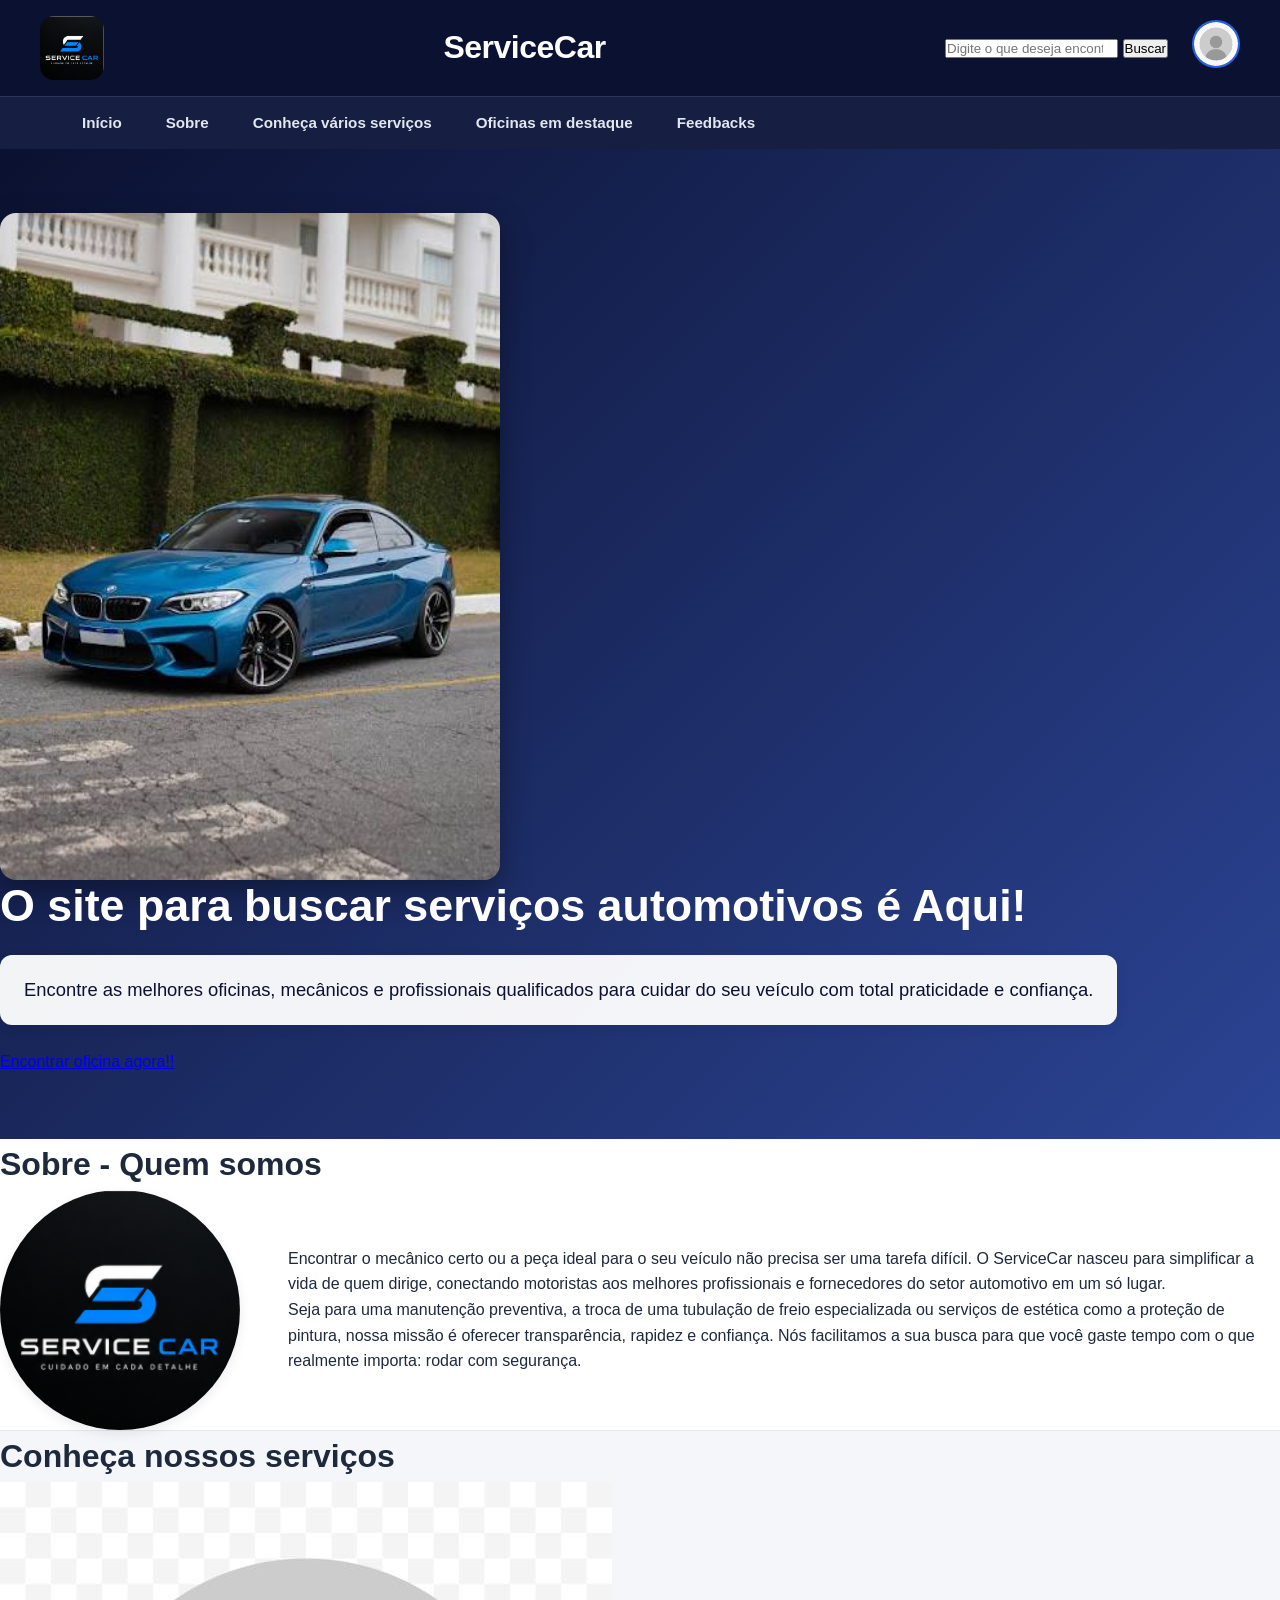
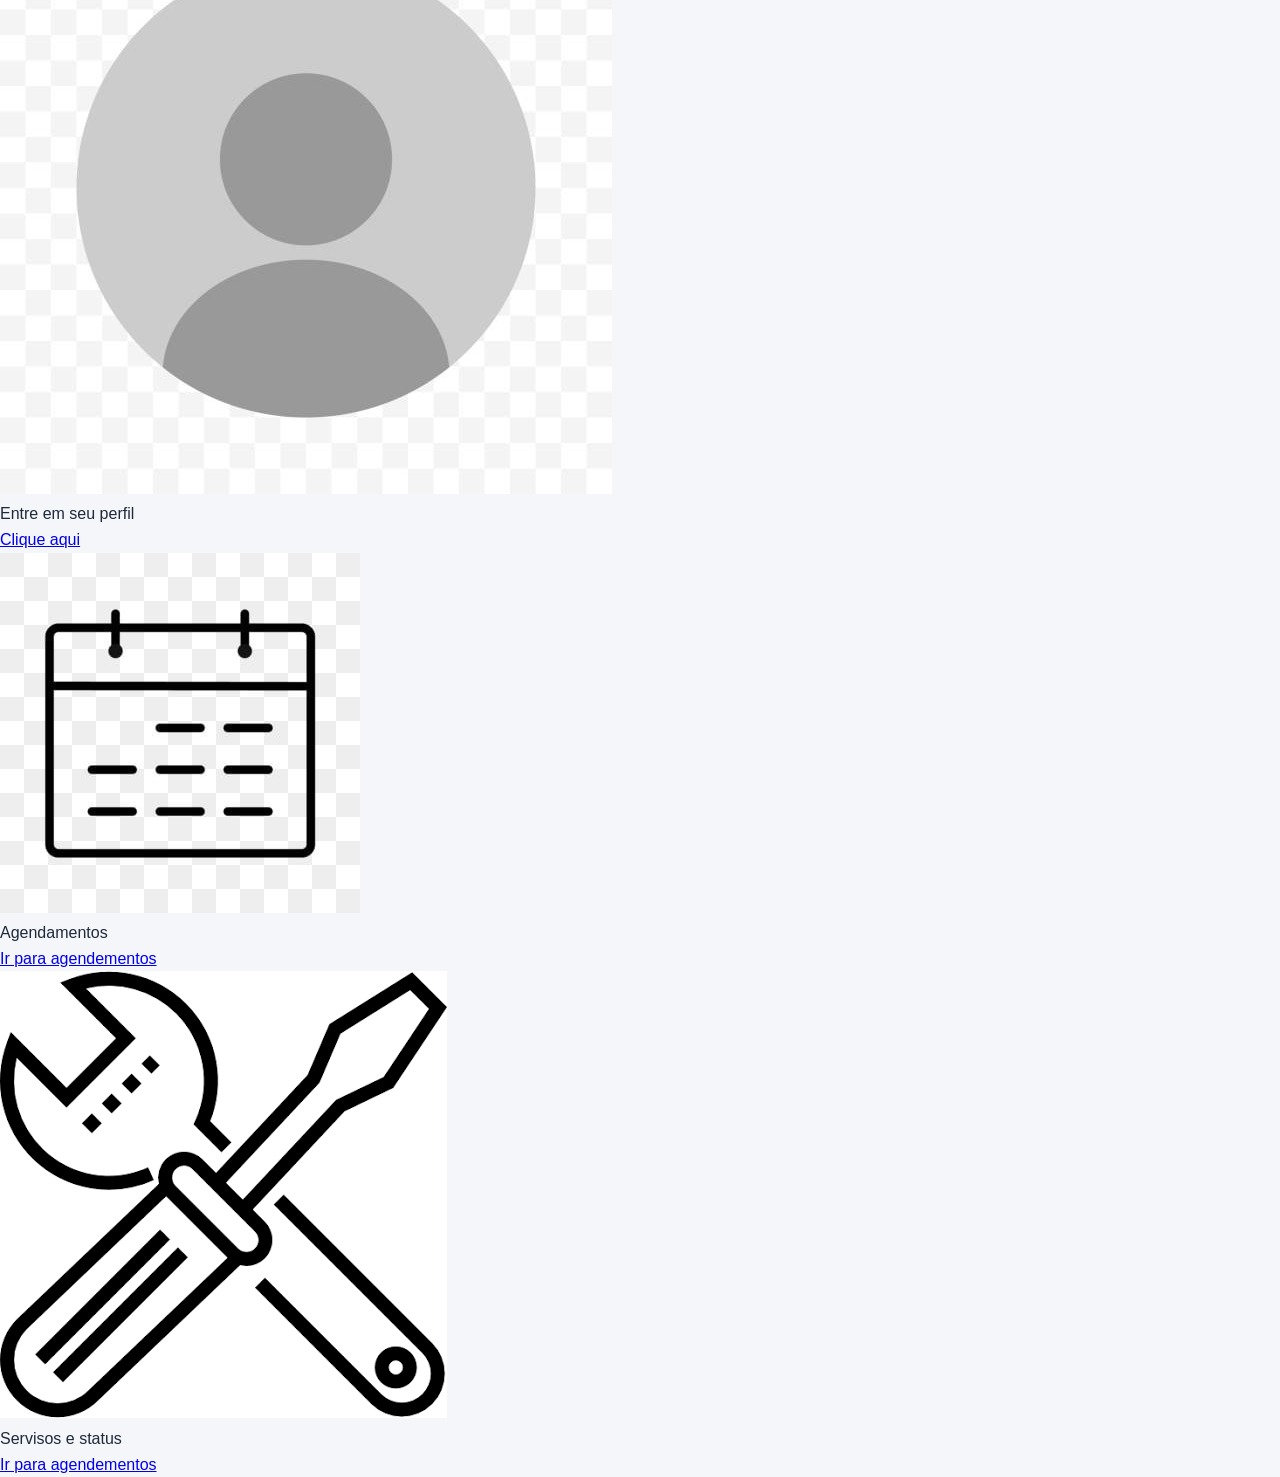
<file: index.html>
<!DOCTYPE html>
<html lang="en">
<head>
    <meta charset="UTF-8">
    <meta name="viewport" content="width=device-width, initial-scale=1.0">
    <title>Página inicial - Service Car</title>
    <link rel="stylesheet" href="CSS/syle.css">
</head>
<body>
    
    <header class="cabecalho">
        <img src="img_fred/logo_sc.png" alt="logo do site" class="logo-site">
        <h1>ServiceCar</h1>

        <div class="cabecalho_botoes">
            <form action="/buscar" method="get">
                <label for="pesquisa"></label>
                <input type="search" id="pesquisa" name="q" placeholder="Digite o que deseja encontrar">
                <button type="submit">Buscar</button>
            </form>

            <a href="dadoPessoal.html">
                <img src="img_fred/istockphoto-1495088043-612x612.jpg" alt="foto de perfil" class="foto-perfil">
            </a>
        </div>
    </header>

    <nav class="menus" aria-label="Navegação principal">
        <ul>
          <li><a href="#inicio">Início</a></li>
          <li><a href="#sobre">Sobre</a></li>
          <li><a href="#servicos">Conheça vários serviços</a></li>
          <li><a href="#oficinas-destaque">Oficinas em destaque</a></li>
          <li><a href="#feedbacks">Feedbacks</a></li>
        </ul>
    </nav>

    <div class="inicio">

       <div class="parte1">
            <img src="img_fred/images (4).jpg" alt="imagem de um carro">
       </div>

       <div class="titulos">
            <h1>O site para buscar serviços automotivos é Aqui!</h1>
            <p>Encontre as melhores oficinas, mecânicos e profissionais qualificados para cuidar do seu veículo com total praticidade e confiança.</p>

            <a href="pesquisar.html">Encontrar oficina agora!!</a>
       </div>

    </div>

    <main class="principal" id="sobre">
        
        <div class="sobre">
            <h1>Sobre - Quem somos</h1>

            <div class="_sobre">
                <img src="img_fred/logo_sc.png" alt="logo da empresa">

                <p>Encontrar o mecânico certo ou a peça ideal para o seu veículo não precisa ser uma tarefa difícil. O ServiceCar nasceu para simplificar a vida de quem dirige, conectando motoristas aos melhores profissionais e fornecedores do setor automotivo em um só lugar. <br>
                Seja para uma manutenção preventiva, a troca de uma tubulação de freio especializada ou serviços de estética como a proteção de pintura, nossa missão é oferecer transparência, rapidez e confiança. Nós facilitamos a sua busca para que você gaste tempo com o que realmente importa: rodar com segurança.
                </p>
            </div>
                
        </div>

        <div class="conheca_servisos" id="servicos">
            <h1>Conheça nossos serviços</h1>

            <div class="area_cliente_agendamentos">
                <article class="area_cliente">
                    <img src="img_fred/istockphoto-1495088043-612x612.jpg" alt="foto de perfil">
                    <p>Entre em seu perfil</p>
                    <a href="dadoPessoal.html">Clique aqui</a>
                </article>

                <article class="agendamentos_proximos">
                    <img src="img_fred/c8202f4c801b9dfe9882459008bb95ba.jpg" alt="agendamento">
                    <P>Agendamentos</P>
                    <a href="https://gemini.google.com/app?hl=pt-BR">Ir para agendementos</a>

                </article>

                <article class="servisos_status">
                    <img src="img_fred/images-mecanica.png" alt="agendados">
                    <P>Servisos e status</P>
                    <a href="https://gemini.google.com/app?hl=pt-BR">Ir para agendementos</a>
                </article>
            </div>
            
        </div>

        
        
    </main>

    
</body>
</html>
</file>
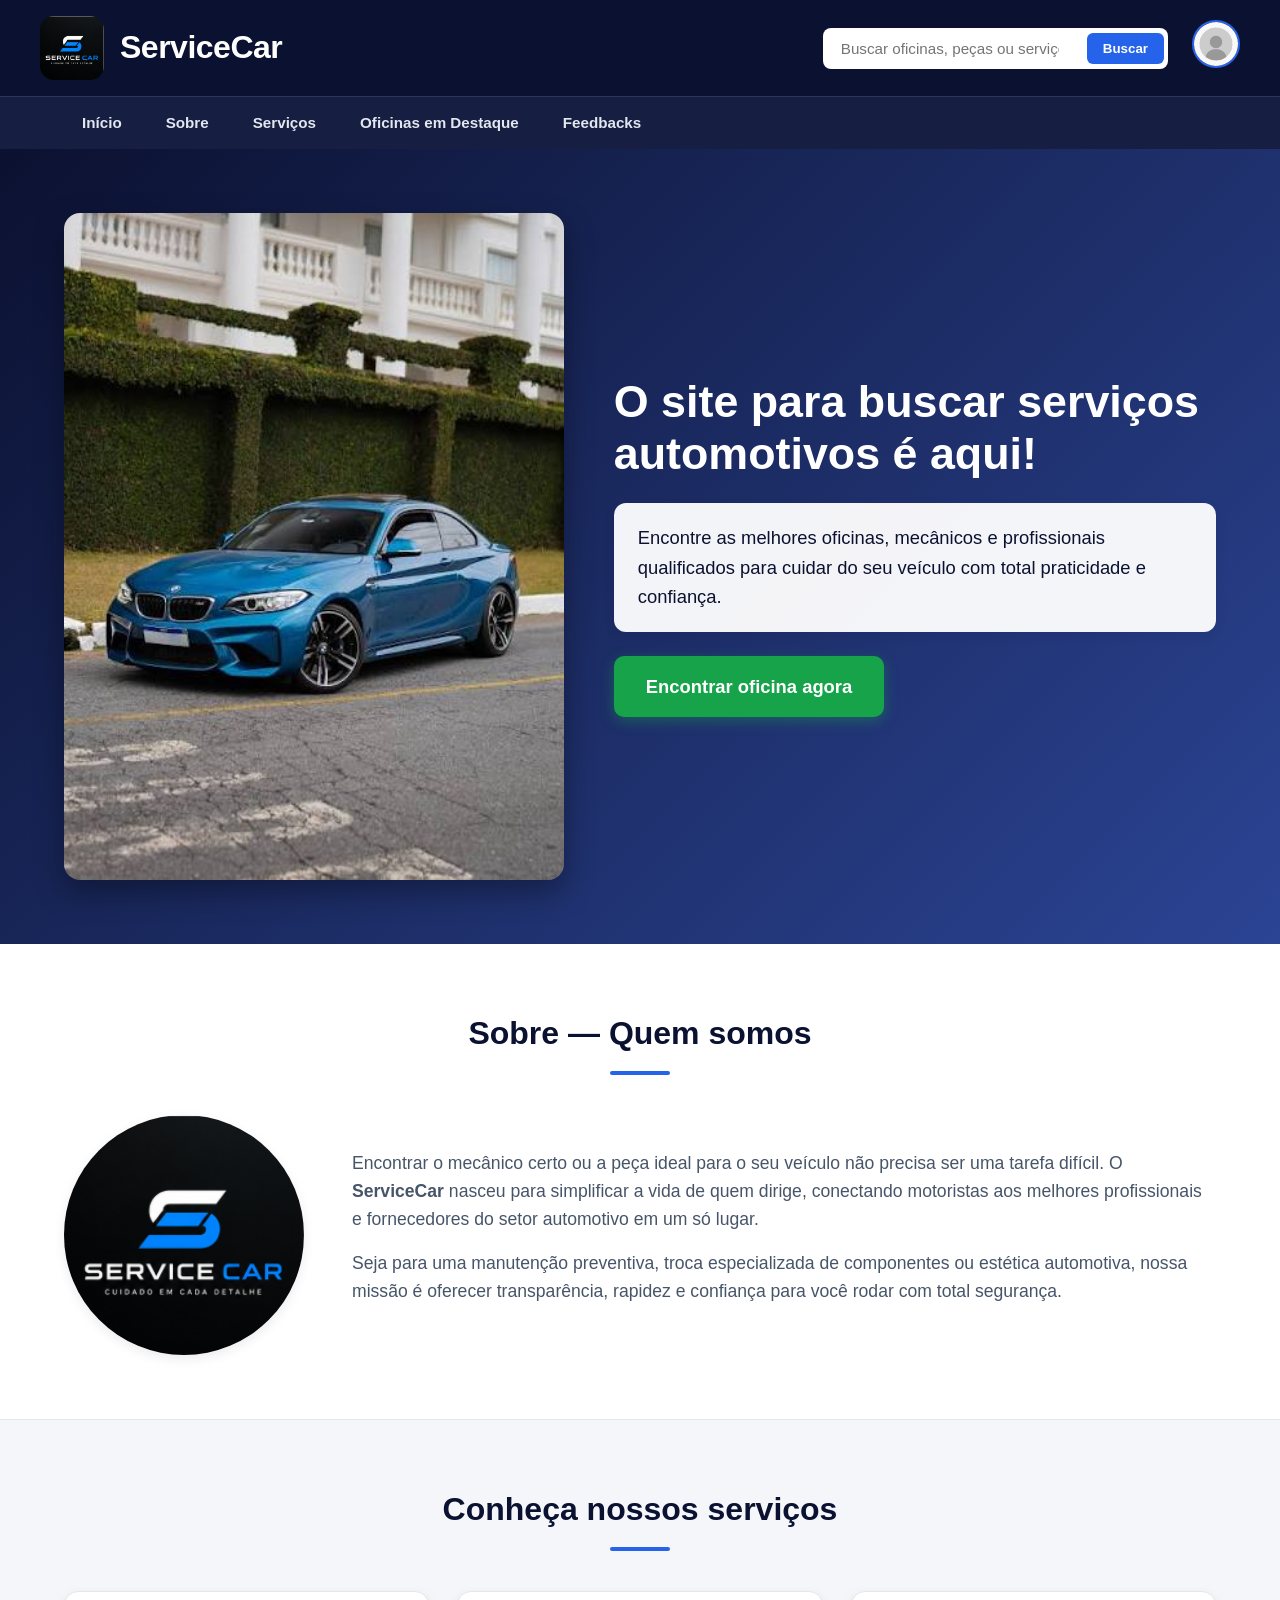
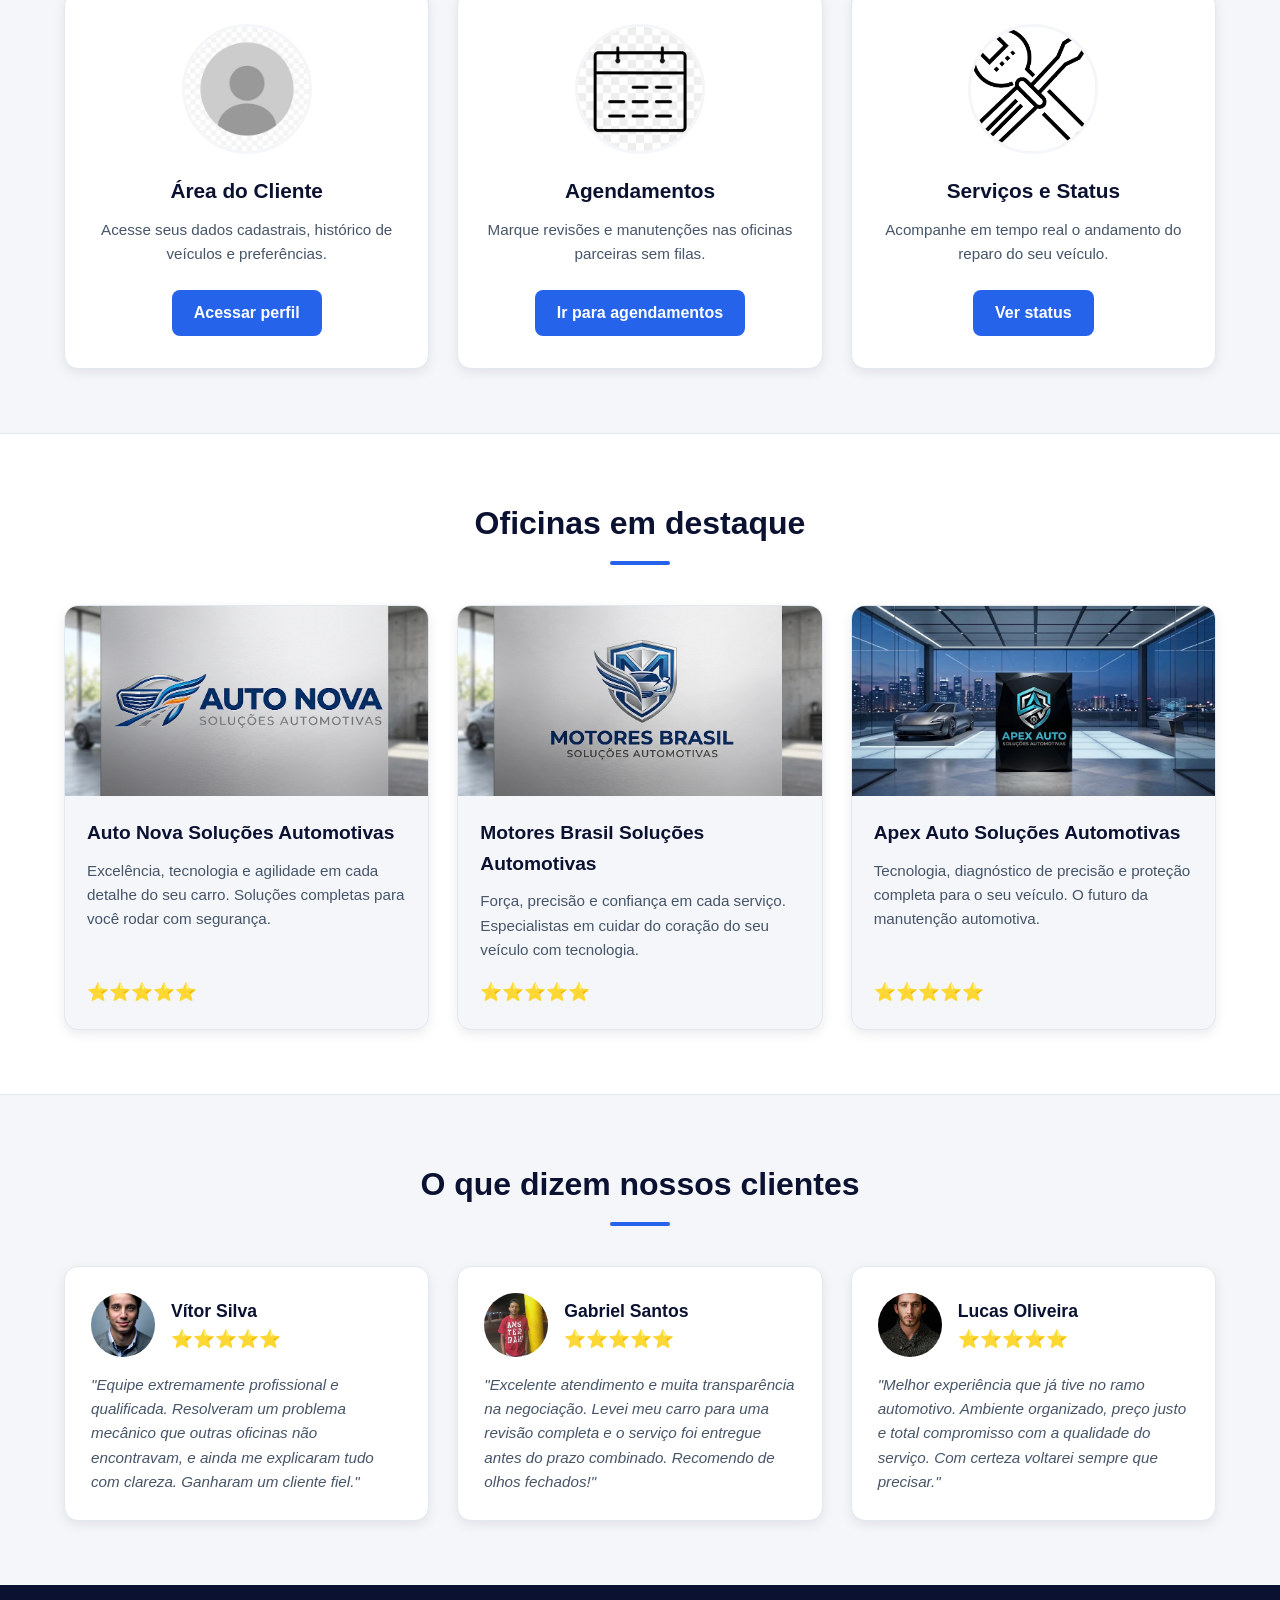
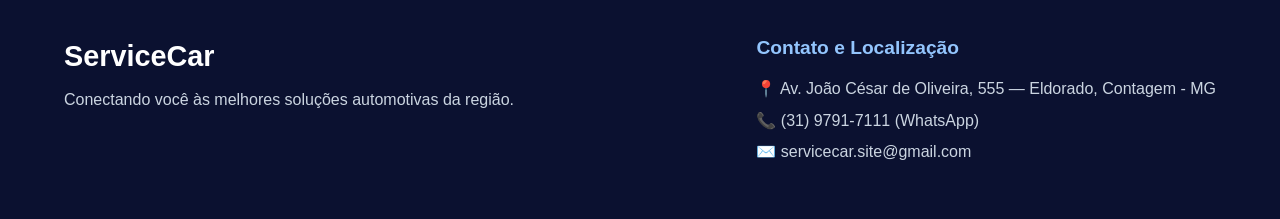
<file: HTML/index.html>
<!DOCTYPE html>
<html lang="en">
<head>
    <meta charset="UTF-8">
    <meta name="viewport" content="width=device-width, initial-scale=1.0">
    <title>Página inicial - Service Car</title>
    <link rel="stylesheet" href="../CSS/syle.css">
</head>
<body>

    <header class="cabecalho">
        <div class="marca">
            <img src="../img_fred/logo_sc.png" alt="Logo ServiceCar" class="logo-site">
            <h1>ServiceCar</h1>
        </div>

        <div class="cabecalho_botoes">
            <form action="/buscar" method="get" class="barra-pesquisa">
                <input type="search" id="pesquisa" name="q" placeholder="Buscar oficinas, peças ou serviços..." aria-label="Pesquisar">
                <button type="submit">Buscar</button>
            </form>

            <a href="dadoPessoal.html" class="link-perfil" title="Meu Perfil">
                <img src="../img_fred/istockphoto-1495088043-612x612.jpg" alt="Foto de perfil" class="foto-perfil">
            </a>
        </div>
    </header>

    <nav class="menus" aria-label="Navegação principal">
        <ul>
            <li><a href="#inicio">Início</a></li>
            <li><a href="#sobre">Sobre</a></li>
            <li><a href="#servicos">Serviços</a></li>
            <li><a href="#oficinas-destaque">Oficinas em Destaque</a></li>
            <li><a href="#feedbacks">Feedbacks</a></li>
        </ul>
    </nav>

    <section class="inicio" id="inicio">
        <div class="container hero-grid">
            <div class="parte1">
                <img src="../img_fred/images (4).jpg" alt="Veículo em manutenção automotiva">
            </div>

            <div class="titulos">
                <h1>O site para buscar serviços automotivos é aqui!</h1>
                <p>Encontre as melhores oficinas, mecânicos e profissionais qualificados para cuidar do seu veículo com total praticidade e confiança.</p>
                <a href="pesquisar.html" class="btn-destaque">Encontrar oficina agora</a>
            </div>
        </div>
    </section>

    <main class="principal">

        <section class="sobre" id="sobre">
            <div class="container">
                <h2 class="titulo-secao">Sobre — Quem somos</h2>
                <div class="_sobre">
                    <img src="../img_fred/logo_sc.png" alt="Logo da empresa ServiceCar">
                    <div class="texto-sobre">
                        <p>Encontrar o mecânico certo ou a peça ideal para o seu veículo não precisa ser uma tarefa difícil. O <strong>ServiceCar</strong> nasceu para simplificar a vida de quem dirige, conectando motoristas aos melhores profissionais e fornecedores do setor automotivo em um só lugar.</p>
                        <p>Seja para uma manutenção preventiva, troca especializada de componentes ou estética automotiva, nossa missão é oferecer transparência, rapidez e confiança para você rodar com total segurança.</p>
                    </div>
                </div>
            </div>
        </section>

        <section class="secao-servicos" id="servicos">
            <div class="container">
                <h2 class="titulo-secao">Conheça nossos serviços</h2>

                <div class="grid-cards">
                    <article class="card-servico">
                        <img src="../img_fred/istockphoto-1495088043-612x612.jpg" alt="Área do cliente">
                        <h3>Área do Cliente</h3>
                        <p>Acesse seus dados cadastrais, histórico de veículos e preferências.</p>
                        <a href="dadoPessoal.html" class="btn-card">Acessar perfil</a>
                    </article>

                    <article class="card-servico">
                        <img src="../img_fred/c8202f4c801b9dfe9882459008bb95ba.jpg" alt="Agendamentos">
                        <h3>Agendamentos</h3>
                        <p>Marque revisões e manutenções nas oficinas parceiras sem filas.</p>
                        <a href="#" class="btn-card">Ir para agendamentos</a>
                    </article>

                    <article class="card-servico">
                        <img src="../img_fred/images-mecanica.png" alt="Serviços e status">
                        <h3>Serviços e Status</h3>
                        <p>Acompanhe em tempo real o andamento do reparo do seu veículo.</p>
                        <a href="#" class="btn-card">Ver status</a>
                    </article>
                </div>
            </div>
        </section>

        <section class="oficinas_em_destaque" id="oficinas-destaque">
            <div class="container">
                <h2 class="titulo-secao">Oficinas em destaque</h2>

                <div class="grid-cards">
                    <article class="card-horizontal">
                        <img src="../img_fred/watermarked_img_15096343678859387512.webp" alt="Auto Nova Soluções Automotivas">
                        <div class="descricao">
                            <h3>Auto Nova Soluções Automotivas</h3>
                            <p>Excelência, tecnologia e agilidade em cada detalhe do seu carro. Soluções completas para você rodar com segurança.</p>
                            <span class="estrelas">⭐⭐⭐⭐⭐</span>
                        </div>
                    </article>

                    <article class="card-horizontal">
                        <img src="../img_fred/watermarked_img_5212663018488774604.webp" alt="Motores Brasil Soluções Automotivas">
                        <div class="descricao">
                            <h3>Motores Brasil Soluções Automotivas</h3>
                            <p>Força, precisão e confiança em cada serviço. Especialistas em cuidar do coração do seu veículo com tecnologia.</p>
                            <span class="estrelas">⭐⭐⭐⭐⭐</span>
                        </div>
                    </article>

                    <article class="card-horizontal">
                        <img src="../img_fred/be7b7671-280a-4968-921b-008778374cc3.webp" alt="Apex Auto Soluções Automotivas">
                        <div class="descricao">
                            <h3>Apex Auto Soluções Automotivas</h3>
                            <p>Tecnologia, diagnóstico de precisão e proteção completa para o seu veículo. O futuro da manutenção automotiva.</p>
                            <span class="estrelas">⭐⭐⭐⭐⭐</span>
                        </div>
                    </article>
                </div>
            </div>
        </section>

        <section class="secao-feedbacks" id="feedbacks">
            <div class="container">
                <h2 class="titulo-secao">O que dizem nossos clientes</h2>

                <div class="grid-cards">
                    <article class="card-feedback">
                        <div class="cliente-info">
                            <img src="../img_fred/photo-1500648767791-00dcc994a43e.avif" alt="Foto de Vítor Silva">
                            <div>
                                <h3>Vítor Silva</h3>
                                <span class="estrelas">⭐⭐⭐⭐⭐</span>
                            </div>
                        </div>
                        <p>"Equipe extremamente profissional e qualificada. Resolveram um problema mecânico que outras oficinas não encontravam, e ainda me explicaram tudo com clareza. Ganharam um cliente fiel."</p>
                    </article>

                    <article class="card-feedback">
                        <div class="cliente-info">
                            <img src="../img_fred/gabriel.jpg" alt="Foto de Gabriel Santos">
                            <div>
                                <h3>Gabriel Santos</h3>
                                <span class="estrelas">⭐⭐⭐⭐⭐</span>
                            </div>
                        </div>
                        <p>"Excelente atendimento e muita transparência na negociação. Levei meu carro para uma revisão completa e o serviço foi entregue antes do prazo combinado. Recomendo de olhos fechados!"</p>
                    </article>

                    <article class="card-feedback">
                        <div class="cliente-info">
                            <img src="../img_fred/photo-1506794778202-cad84cf45f1d.avif" alt="Foto de Lucas Oliveira">
                            <div>
                                <h3>Lucas Oliveira</h3>
                                <span class="estrelas">⭐⭐⭐⭐⭐</span>
                            </div>
                        </div>
                        <p>"Melhor experiência que já tive no ramo automotivo. Ambiente organizado, preço justo e total compromisso com a qualidade do serviço. Com certeza voltarei sempre que precisar."</p>
                    </article>
                </div>
            </div>
        </section>

    </main>

    <footer class="rodape">
        <div class="container rodape-conteudo">
            <div>
                <h2>ServiceCar</h2>
                <p>Conectando você às melhores soluções automotivas da região.</p>
            </div>
            <div class="contato-info">
                <h3>Contato e Localização</h3>
                <p>📍 Av. João César de Oliveira, 555 — Eldorado, Contagem - MG</p>
                <p>📞 (31) 9791-7111 (WhatsApp)</p>
                <p>✉️ servicecar.site@gmail.com</p>
            </div>
        </div>
    </footer>

</body>
</html>
</file>
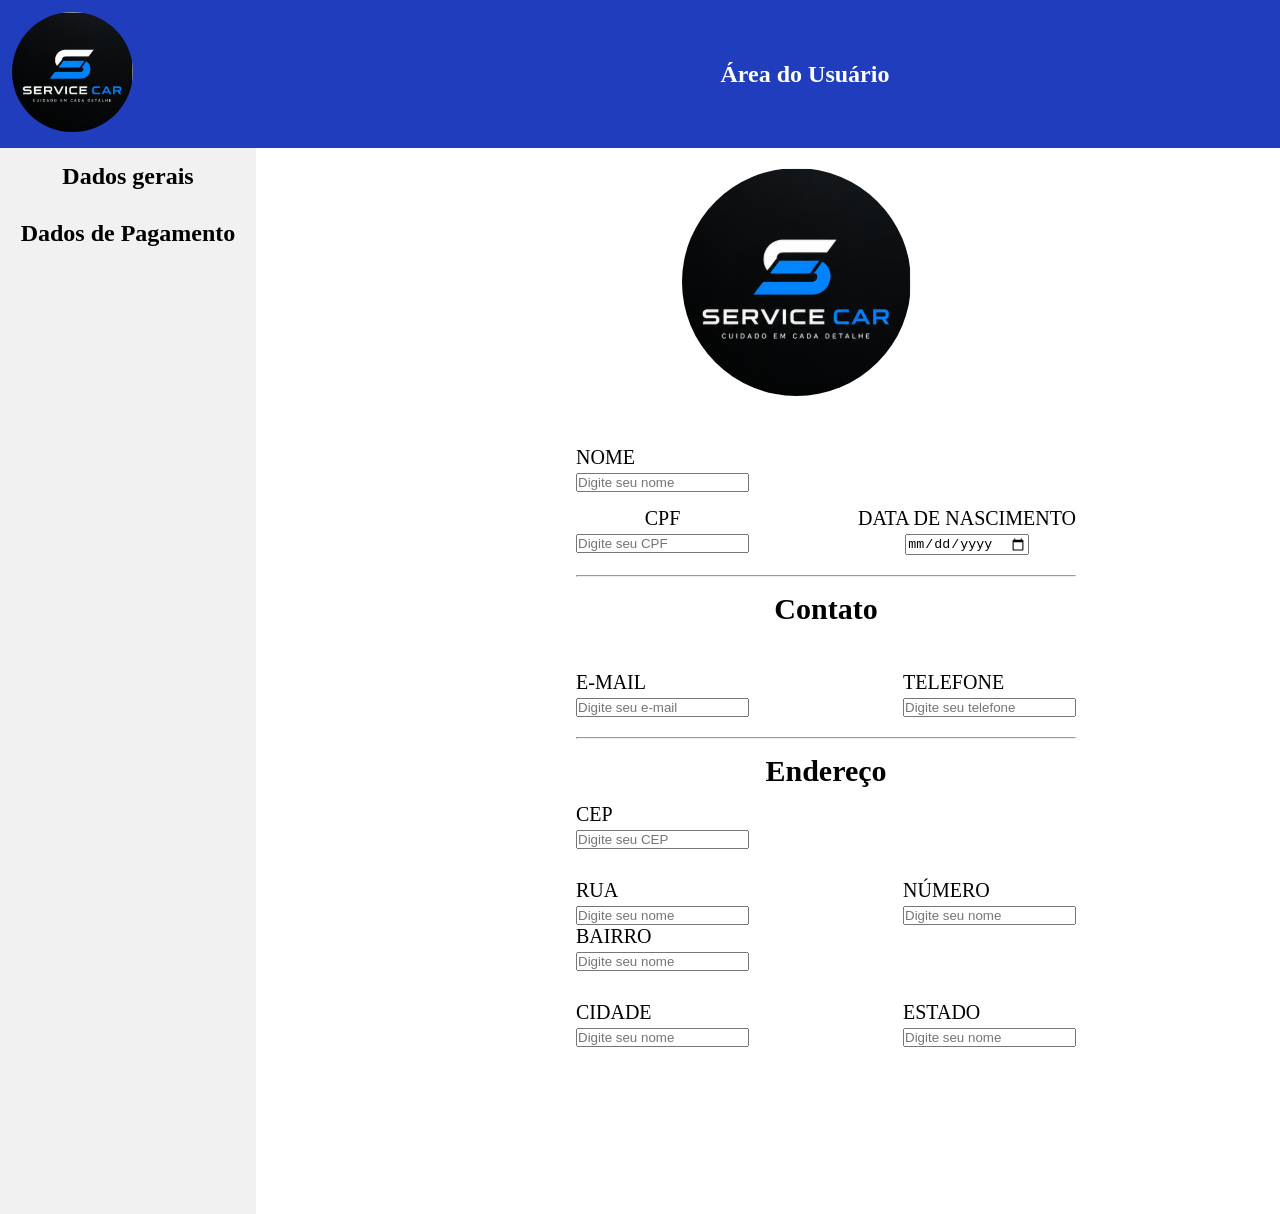
<file: dadoPessoal.html>
<!DOCTYPE html>
<html lang="en">
<head>
    <meta charset="UTF-8">
    <meta name="viewport" content="width=device-width, initial-scale=1.0">
    <title>Área Usuário</title>
    <link rel="stylesheet" href="CSS/dadopessoal.css">
</head>
<body>
    <header class="header">
        <nav>
            <a href="HTML/index.html">
                <img src="logo_sc.png" alt="Service car logo">
            </a>
            <h1>Área do Usuário</h1>
        </nav>
    </header>

    <main>
        
            <aside>
                <h2>
                    <a href="">Dados gerais</a>
                </h2>
                <h2>
                    <a href="">Dados de Pagamento</a>
                </h2>
            </aside>
        
        <div class="main-content">
            
                <img src="logo_sc.png" alt="imagem teste">

            <div class="content">
                <div class="dadosPessoais">
                    <div class="nome">
                        <label for="nome">NOME</label>
                        <br>
                        <input type="text" id="nome" placeholder="Digite seu nome" autocomplete="nome" required>
                    </div>

                    <div class="cpf-nascimento">
                        <div>
                            <form action="">
                                <label for="cpf">CPF</label>
                                <br>
                                <input type="number" id="cpf" placeholder="Digite seu CPF" autocomplete="cpf" required>
                            </form>
                        </div>

                        <div>
                            <form action="">
                                <label for="dataNascimento">DATA DE NASCIMENTO</label>
                                <br>
                                <input type="date" id="dataNascimento" placeholder="Digite sua data de nascimento" autocomplete="dataNascimento" required>
                            </form>
                        </div>
                    </div>
                </div>

                <hr>

                <h2>Contato</h2>

                <div class="contato">
                    <div>
                        <form action="">
                            <label for="email">E-MAIL</label>
                            <br>    
                            <input type="email" id="email" placeholder="Digite seu e-mail" autocomplete="email" required>
                        </form>
                    </div>

                    <div>
                        <form action="">
                            <label for="telefone">TELEFONE</label>
                            <br>
                            <input type="tel" id="telefone" placeholder="Digite seu telefone" autocomplete="telefone" required>
                        </form>
                    </div>
                </div>
                <hr>

                <h2>Endereço</h2>

                <div class="Endereço">
                    <div>
                        <form action="">
                            <label for="nome">CEP</label>
                            <br>
                            <input type="text" id="nome" placeholder="Digite seu CEP" autocomplete="nome" required>
                        </form>
                    </div>
                
                    <div class="rua-numero">
                        <div>
                            <form action="">
                                <label for="nome">RUA</label>
                                <br>
                                <input type="text" id="nome" placeholder="Digite seu nome" autocomplete="nome" required>
                            </form>
                        </div>
                    
                    
                        <div>
                            <form action="">
                                <label for="numero">NÚMERO</label>
                                <br>
                                <input type="text" id="numero" placeholder="Digite seu nome" autocomplete="nome" required>
                            </form>
                        </div>
                    </div>

                    <div class="bairro">
                        <form action="">
                            <label for="nome">BAIRRO</label>
                            <br>
                            <input type="text" id="nome" placeholder="Digite seu nome" autocomplete="nome" required>
                        </form>
                    </div>

                    <div class="cidade-estado">
                        <div>
                            <form action="">
                                <label for="nome">CIDADE</label>
                                <br>
                                <input type="text" id="nome" placeholder="Digite seu nome" autocomplete="nome" required>
                            </form>
                        </div>

                        <div>
                            <form action="">
                                <label for="nome">ESTADO</label>
                                <br>
                                <input type="text" id="nome" placeholder="Digite seu nome" autocomplete="nome" required>
                            </form>
                        </div>
                    </div>
                </div> 
            </div>
            <button type="submit">Alterar</button>   
        </div>       
    </main>
</body>
</html>
</file>
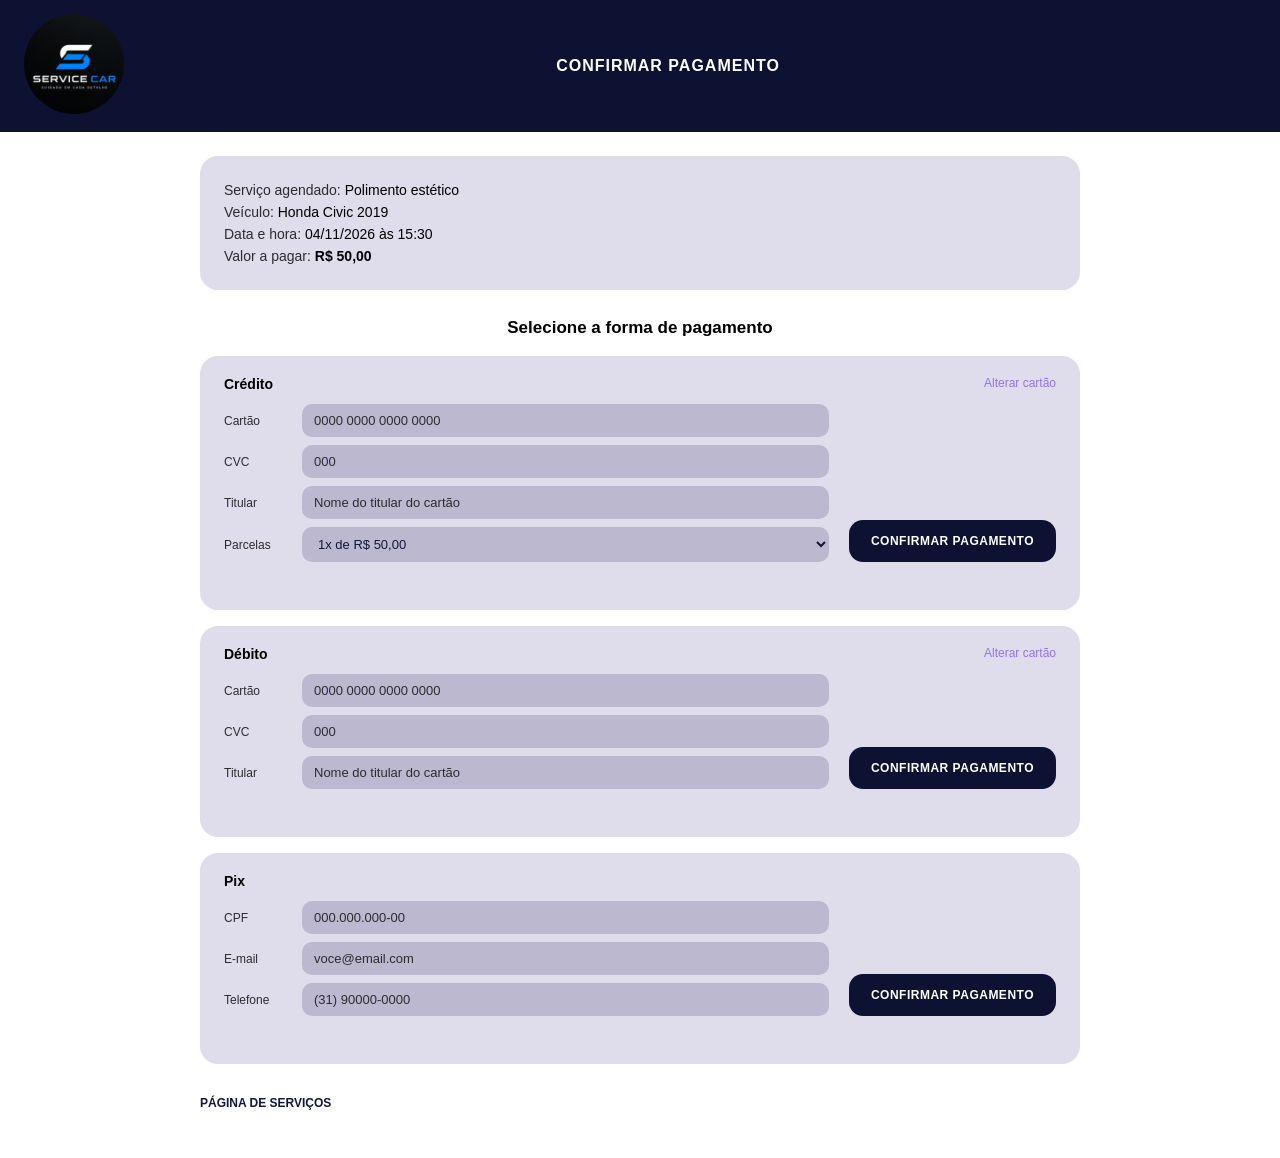
<file: status_serviço.html>
<!DOCTYPE html>
<html lang="pt-BR">
<head>
<meta charset="utf-8">
<meta name="viewport" content="width=device-width, initial-scale=1, viewport-fit=cover">
<title>Service Car</title>
<link href="https://fonts.googleapis.com/css2?family=Poppins:wght@400;500;600;700&display=swap" rel="stylesheet">
<link rel="stylesheet" href="cssDavi.css">

</head>
<body>
<header>
   <a href="#index"><img class="logo" src="img/logo_sc.png" alt="logo do site"></a>
  <h1 id="title">Confirmar pagamento</h1>
</header>
<main>

<section class="tela ativa" id="pagamento">
  <div class="caixa resumo" aria-label="Resumo do serviço">
    <p><span>Serviço agendado:</span> Polimento estético</p>
    <p><span>Veículo:</span> Honda Civic 2019</p>
    <p><span>Data e hora:</span> 04/11/2026 às 15:30</p>
    <p><span>Valor a pagar:</span> <b>R$ 50,00</b></p>
  </div>
  <h2 style="margin-top:28px">Selecione a forma de pagamento</h2>

  <form class="caixa forma-pagamento" data-m="Crédito">
    <h3>Crédito <a href="#pagamento">Alterar cartão</a></h3>
    <div class="campos">
      <label>Cartão <input inputmode="numeric" maxlength="19" placeholder="0000 0000 0000 0000" data-card></label>
      <label>CVC <input inputmode="numeric" maxlength="3" placeholder="000" data-cvc></label>
      <label>Titular <input placeholder="Nome do titular do cartão" required></label>
      <label>Parcelas <select>
        <option>1x de R$ 50,00</option>
        <option>2x de R$ 25,00</option>
        <option>3x de R$ 16,67</option>
      </select></label>
    </div>
    
    <button class="botao" type="submit">Confirmar pagamento</button>
    <p class="erro" role="alert"></p>
  </form>

  <form class="caixa forma-pagamento" data-m="Débito" style="margin-top:16px">
    <h3>Débito <a href="#pagamento">Alterar cartão</a></h3>
    <div class="campos">
      <label>Cartão <input inputmode="numeric" maxlength="19" placeholder="0000 0000 0000 0000" data-card></label>
      <label>CVC <input inputmode="numeric" maxlength="3" placeholder="000" data-cvc></label>
      <label>Titular <input placeholder="Nome do titular do cartão" required></label>
    </div>
    <button class="botao" type="submit">Confirmar pagamento</button>
    <p class="erro" role="alert"></p>
  </form>

  <form class="caixa forma-pagamento" data-m="Pix" style="margin-top:16px">
    <h3>Pix</h3>
    <div class="campos">
      <label>CPF <input inputmode="numeric" maxlength="14" placeholder="000.000.000-00" data-cpf></label>
      <label>E-mail <input type="email" placeholder="voce@email.com"></label>
      <label>Telefone <input type="tel" placeholder="(31) 90000-0000"></label>
    </div>
    <button class="botao" type="submit">Confirmar pagamento</button>
    <p class="erro" role="alert"></p>
  </form>
  <div class="navegacao"><a href="#historico">Página de serviços</a></div>
</section>

<section class="tela" id="status">
  <div class="etapas" id="steps">
    <i id="bar"></i>
    <div class="etapa">Serviço pendente<u></u></div>
    <div class="etapa">Serviço iniciado<u></u></div>
    <div class="etapa">Acabamento<u></u></div>
    <div class="etapa">Últimos ajustes<u></u></div>
    <div class="etapa">Serviço finalizado<u></u></div>
  </div>
  <p class="previsao"><b>Previsão de horário:</b>15:30 – 17:30</p>
  <div class="caixa servico">
    <div class="imagem" aria-hidden="true">🚗</div>
    <div>
      <p><b>Serviço:</b> Polimento estético</p>
      <p><b>Empresa:</b> Auto Brilho</p>
      <p><b>Horário:</b> 15:30</p>
      <p><b>Local:</b> Rua do McQueen – Copacabana</p>
    </div>
  </div>
  <dl class="lista-dados">
    <dt>Forma de pagamento:</dt><dd id="forma">Pix</dd>
    <dt>Status de pagamento:</dt><dd><span class="selo">Autorizado</span></dd>
  </dl>
  <div class="navegacao"><a href="#historico">Página de serviços</a><a href="#historico">Histórico de serviços →</a></div>
</section>

<section class="tela" id="historico">
  <p style="font-size:15px;margin:0">Acompanhe seus serviços</p>
  <div class="estatisticas">
    <div class="estatistica">Total<b>3</b></div>
    <div class="estatistica">Em andamento<b>1</b></div>
    <div class="estatistica">Finalizados<b>1</b></div>
  </div>
  <input id="q" type="search" placeholder="Pesquisar serviço" aria-label="Pesquisar serviço" style="border-radius:20px">
  <div class="filtros" id="chips">
    <button class="filtro" data-f="" aria-pressed="true">Todos</button>
    <button class="filtro" data-f="run" aria-pressed="false">Em andamento</button>
    <button class="filtro" data-f="fin" aria-pressed="false">Finalizado</button>
    <button class="filtro" data-f="can" aria-pressed="false">Cancelados</button>
  </div>
  <div id="list"></div>
  <div class="navegacao"><a href="#pagamento">Página de serviços</a></div>
</section>

</main>

</body>
</html>
</file>
<file: CSS/syle.css>
/*++++++++++++++++++++++++++++++++++++++++++++++++++++++++++++*/
/*=====esse e do frederico========*/
/*=============================================================*/
:root {
    --azul-escuro: #0b1130;
    --azul-medio: #1e3a8a;
    --azul-destaque: #2563eb;
    --verde-acao: #16a34a;
    --verde-hover: #15803d;
    --fundo-claro: #f4f6f9;
    --branco: #ffffff;
    --texto-principal: #1e293b;
    --texto-secundario: #475569;
    --borda-suave: #e2e8f0;
    --sombra-card: 0 4px 12px rgba(11, 17, 48, 0.08);
}

* {
    margin: 0;
    padding: 0;
    box-sizing: border-box;
}

html {
    scroll-behavior: smooth;
}

body {
    font-family: 'Segoe UI', Arial, Helvetica, sans-serif;
    background-color: var(--fundo-claro);
    color: var(--texto-principal);
    line-height: 1.6;
}

.container {
    max-width: 1200px;
    margin: 0 auto;
    padding: 0 24px;
}

/* --- CABEÇALHO --- */
.cabecalho {
    display: flex;
    justify-content: space-between;
    align-items: center;
    background-color: var(--azul-escuro);
    padding: 16px 40px;
    color: var(--branco);
    flex-wrap: wrap;
    gap: 20px;
}

.marca {
    display: flex;
    align-items: center;
    gap: 16px;
}

.logo-site {
    width: 64px;
    height: 64px;
    object-fit: cover;
    border-radius: 14px;
}

.cabecalho h1 {
    font-size: 2rem;
    letter-spacing: -0.5px;
}

.cabecalho_botoes {
    display: flex;
    align-items: center;
    gap: 24px;
}

.barra-pesquisa {
    display: flex;
    align-items: center;
    background: var(--branco);
    border-radius: 8px;
    overflow: hidden;
    padding: 4px;
}

.barra-pesquisa input {
    border: none;
    outline: none;
    padding: 8px 14px;
    width: 260px;
    font-size: 0.95rem;
}

.barra-pesquisa button {
    background-color: var(--azul-destaque);
    color: var(--branco);
    border: none;
    padding: 8px 16px;
    border-radius: 6px;
    font-weight: 600;
    cursor: pointer;
    transition: background 0.2s;
}

.barra-pesquisa button:hover {
    background-color: var(--azul-medio);
}

.foto-perfil {
    width: 48px;
    height: 48px;
    object-fit: cover;
    border-radius: 50%;
    border: 2px solid var(--azul-destaque);
    transition: transform 0.2s;
}

.foto-perfil:hover {
    transform: scale(1.06);
}

/* --- MENU DE NAVEGAÇÃO --- */
.menus {
    background-color: #161e42;
    border-top: 1px solid rgba(255, 255, 255, 0.1);
    position: sticky;
    top: 0;
    z-index: 100;
}

.menus ul {
    max-width: 1200px;
    margin: 0 auto;
    padding: 0 24px;
    display: flex;
    list-style: none;
    gap: 8px;
    flex-wrap: wrap;
}

.menus a {
    display: block;
    color: #e2e8f0;
    text-decoration: none;
    font-weight: 600;
    font-size: 0.95rem;
    padding: 14px 18px;
    transition: color 0.2s, background 0.2s;
}

.menus a:hover {
    color: var(--branco);
    background-color: rgba(255, 255, 255, 0.08);
}

/* --- BANNER PRINCIPAL (HERO) --- */
.inicio {
    background: linear-gradient(135deg, var(--azul-escuro) 0%, #2b4494 100%);
    color: var(--branco);
    padding: 64px 0;
}

.hero-grid {
    display: flex;
    align-items: center;
    gap: 48px;
}

.parte1 {
    flex: 1;
}

.parte1 img {
    width: 100%;
    max-width: 500px;
    border-radius: 16px;
    box-shadow: 0 12px 30px rgba(0, 0, 0, 0.35);
    display: block;
}

.titulos {
    flex: 1.2;
    display: flex;
    flex-direction: column;
    align-items: flex-start;
    gap: 24px;
}

.titulos h1 {
    font-size: 2.8rem;
    line-height: 1.15;
    font-weight: 800;
}

.titulos p {
    background-color: rgba(255, 255, 255, 0.95);
    color: var(--azul-escuro);
    font-size: 1.15rem;
    font-weight: 500;
    padding: 20px 24px;
    border-radius: 12px;
    box-shadow: var(--sombra-card);
}

.btn-destaque {
    background-color: var(--verde-acao);
    color: var(--branco);
    text-decoration: none;
    font-weight: 700;
    font-size: 1.15rem;
    padding: 16px 32px;
    border-radius: 10px;
    box-shadow: 0 4px 14px rgba(22, 163, 74, 0.4);
    transition: background 0.2s, transform 0.2s;
}

.btn-destaque:hover {
    background-color: var(--verde-hover);
    transform: translateY(-2px);
}

/* --- SEÇÕES GERAIS --- */
section {
    padding: 64px 0;
}

.titulo-secao {
    font-size: 2rem;
    color: var(--azul-escuro);
    text-align: center;
    margin-bottom: 40px;
    position: relative;
}

.titulo-secao::after {
    content: "";
    display: block;
    width: 60px;
    height: 4px;
    background-color: var(--azul-destaque);
    margin: 12px auto 0;
    border-radius: 2px;
}

/* --- SOBRE --- */
.sobre {
    background-color: var(--branco);
    border-bottom: 1px solid var(--borda-suave);
}

._sobre {
    display: flex;
    align-items: center;
    gap: 48px;
}

._sobre img {
    width: 240px;
    height: 240px;
    object-fit: cover;
    border-radius: 50%;
    box-shadow: var(--sombra-card);
    flex-shrink: 0;
}

.texto-sobre p {
    font-size: 1.1rem;
    color: var(--texto-secundario);
    margin-bottom: 16px;
}

/* --- GRID DE CARDS --- */
.grid-cards {
    display: grid;
    grid-template-columns: repeat(auto-fit, minmax(300px, 1fr));
    gap: 28px;
}

/* --- SERVIÇOS --- */
.card-servico {
    background-color: var(--branco);
    border: 1px solid var(--borda-suave);
    border-radius: 14px;
    padding: 32px 24px;
    text-align: center;
    box-shadow: var(--sombra-card);
    display: flex;
    flex-direction: column;
    align-items: center;
    transition: transform 0.2s;
}

.card-servico:hover {
    transform: translateY(-5px);
}

.card-servico img {
    width: 130px;
    height: 130px;
    object-fit: cover;
    border-radius: 50%;
    margin-bottom: 20px;
    border: 3px solid var(--fundo-claro);
}

.card-servico h3 {
    font-size: 1.3rem;
    color: var(--azul-escuro);
    margin-bottom: 10px;
}

.card-servico p {
    color: var(--texto-secundario);
    font-size: 0.95rem;
    margin-bottom: 24px;
    flex-grow: 1;
}

.btn-card {
    background-color: var(--azul-destaque);
    color: var(--branco);
    text-decoration: none;
    font-weight: 600;
    padding: 10px 22px;
    border-radius: 8px;
    transition: background 0.2s;
}

.btn-card:hover {
    background-color: var(--azul-escuro);
}

/* --- OFICINAS EM DESTAQUE --- */
.oficinas_em_destaque {
    background-color: var(--branco);
    border-top: 1px solid var(--borda-suave);
    border-bottom: 1px solid var(--borda-suave);
}

.card-horizontal {
    background-color: var(--fundo-claro);
    border: 1px solid var(--borda-suave);
    border-radius: 14px;
    overflow: hidden;
    display: flex;
    flex-direction: column;
    box-shadow: var(--sombra-card);
    transition: transform 0.2s;
}

.card-horizontal:hover {
    transform: translateY(-5px);
}

.card-horizontal img {
    width: 100%;
    height: 190px;
    object-fit: cover;
}

.descricao {
    padding: 22px;
    display: flex;
    flex-direction: column;
    flex-grow: 1;
}

.descricao h3 {
    font-size: 1.2rem;
    color: var(--azul-escuro);
    margin-bottom: 10px;
}

.descricao p {
    font-size: 0.95rem;
    color: var(--texto-secundario);
    margin-bottom: 16px;
    flex-grow: 1;
}

.estrelas {
    font-size: 1.1rem;
}

/* --- FEEDBACKS --- */
.card-feedback {
    background-color: var(--branco);
    border: 1px solid var(--borda-suave);
    border-radius: 14px;
    padding: 26px;
    box-shadow: var(--sombra-card);
}

.cliente-info {
    display: flex;
    align-items: center;
    gap: 16px;
    margin-bottom: 16px;
}

.cliente-info img {
    width: 64px;
    height: 64px;
    border-radius: 50%;
    object-fit: cover;
}

.cliente-info h3 {
    font-size: 1.1rem;
    color: var(--azul-escuro);
}

.card-feedback p {
    color: var(--texto-secundario);
    font-style: italic;
    font-size: 0.95rem;
}

/* --- RODAPÉ --- */
.rodape {
    background-color: var(--azul-escuro);
    color: var(--branco);
    padding: 48px 0;
}

.rodape-conteudo {
    display: flex;
    justify-content: space-between;
    flex-wrap: wrap;
    gap: 32px;
}

.rodape h2 {
    font-size: 1.8rem;
    margin-bottom: 8px;
}

.rodape h3 {
    font-size: 1.2rem;
    margin-bottom: 12px;
    color: #93c5fd;
}

.rodape p {
    color: #cbd5e1;
    margin-bottom: 6px;
}

/* --- RESPONSIVIDADE (CELULARES E TABLETS) --- */
@media (max-width: 850px) {
    .hero-grid, ._sobre {
        flex-direction: column;
        text-align: center;
    }

    .titulos {
        align-items: center;
    }

    .titulos h1 {
        font-size: 2.1rem;
    }

    .cabecalho {
        justify-content: center;
    }

    .barra-pesquisa input {
        width: 180px;
    }
}
</file>
<file: CSS/dadopessoal.css>
/* Todo o site */
* {
    margin: 0;
    padding: 0;
    outline: 0;
    box-sizing: border-box;
}
/* LINHA */
hr {
    width: 50%;
}

/* BUTTOM */
button {
    display: block;
    margin: 40px auto;
    padding: 15px 30px;
    font-size: 20px;
}

/* HEADER */
.header {
    background-color: rgb(32, 61, 190);
}
.header nav {
    display: flex;
    align-items: center;
}
.header nav img {
    border-radius: 100%;
    max-height: 120px;
    margin: 12px;
}
.header nav h1 {
    color: white;
    margin-left: 45%;
}

/* RESTANTE DO CONTEÚDO */
main {
    display: flex;
    min-height: calc(100vh - 50px);
}

/* ASIDE */
aside {
    background-color: rgb(241, 241, 241);
    min-width: 20%;
    text-align: center;
}
aside h2 {
    padding: 15px;
}
aside a {
    text-decoration: none;
    color: black;
}

/* DADOS DO USUÁRIO */
hr {
    width: 100%;
    margin-top: 4%;
}

label {
    text-align: start;
}

.main-content {
    font-size: 20px;
    width: 100%;
    padding-left: 25%;
}

.main-content img {
    border-radius: 100%;
    margin-top: 20px;
    margin-left: 15%;
}

.main-content h2 {
    margin-top: 3%;
    margin-bottom: 3%;
    text-align: center;
}

.content {
    font-size: 20px;
    width: 500px;
    row-gap: 20px;
}

/* Dados do cliente */
.dadosPessoais {
    padding-top: 6%;
    text-align: center;
}

.nome {
    padding-top: 3%;
    text-align: start;
}

.cpf-nascimento {
    display: flex;
    padding-top: 3%;
    justify-content: space-between;
    gap: 10px;
    
}

/* CAMPO NOME */

/* CONTATO */
.contato {
    display: flex;
    gap: 30px;
    row-gap: 20px;
    padding-top: 6%;
}

.contato {
    gap: 30px;
    justify-content: space-between;
    row-gap: 20px;
}

/* RUA E NÚMERO */
.rua-numero {
    display: flex;
    gap: 30px;
    justify-content: space-between;
    row-gap: 20px;
    padding-top: 6%;
}
.cidade-estado {
    display: flex;
    gap: 30px;
    justify-content: space-between;
    row-gap: 20px;
    padding-top: 6%;
}
button {
    margin-top: 10%;
    padding: 15px;
    font-size: 20px;
    margin-left: 210%;
}
</file>
<file: cssDavi.css>
:root{--navy:#0d1233;
    --blue:#9373eb;
    --soft:#ebebff;
    --card:#dfdceb;
    --ink:#14163a;
    --bg:#f6f4ff;
    --field:#06034d2a;
    --ok:#7fd6c8;
    --run:#6f8cf0;
    --bad:#ee6b6b;
    --muted:#2c2c30;
    box-sizing:border-box;
    padding-top:env(safe-area-inset-top,0px);
    padding-bottom:env(safe-area-inset-bottom,0px)}

   
    html{scroll-padding-top:env(safe-area-inset-top,0px)}


    *{box-sizing:border-box}


    body {
        margin:0;
        font-family: Arial, Helvetica, sans-serif;
        }


    header{background:var(--navy);color:#fff;
        display:flex;
        align-items:center;
        gap:16px;
        padding:14px 24px}

    #title {
        text-align: center;
    }    

    .logo {
        border-radius: 60px;
        width: 100px;
    }



    header h1{flex:1;text-align:center;
        margin:0 60px 0 0;
        font-size:16px;
        font-weight:600;
        letter-spacing:1px;
        text-transform:uppercase}


    main{max-width:920px;
        margin:0 auto;
        padding:24px 20px 48px}


    .tela{display:none}.tela.ativa{display:block}


    .caixa{background:var(--card);
        border-radius:18px;padding:20px 24px}


    h2{font-size:17px;
        margin:0 0 18px;text-align:center}


    .resumo p{margin:6px 0;
        font-size:14px}.resumo span{color:var(--muted)}


    .forma-pagamento{margin-top:16px;
        display:grid;
        grid-template-columns:1fr auto;
        gap:12px 20px;
        align-items:end}


    .forma-pagamento h3{grid-column:1/-1;
        margin:0;
        font-size:14px;
        display:flex;
        justify-content:space-between}


    .forma-pagamento h3 a{font-size:12px;
        font-weight:500;
        color:var(--blue);
        text-decoration:none;
        cursor:pointer}


    .campos{display:grid;
        gap:8px}


    label{display:grid;
        grid-template-columns:70px 1fr;
        align-items:center;
        font-size:12px;
        color:var(--muted);
        gap:8px}


    input,select{font:inherit;
        font-size:13px;
        padding:9px 12px;
        border:0;border-radius:10px;
        background:var(--field);
        color:var(--ink);
        width:100%}


    input::placeholder{color:var(--muted)}


    input:focus-visible,
    select:focus-visible,
    button:focus-visible,
    .filtro:focus-visible,
    .item:focus-visible{outline:3px solid var(--blue);
        outline-offset:2px}


    .botao{font:inherit;
        font-weight:700;
        font-size:12px;
        letter-spacing:.5px;
        text-transform:uppercase;
        background:var(--navy);
        color:#fff;
        border:0;
        border-radius:14px;
        padding:14px 22px;
        cursor:pointer}


    .botao:hover{background:var(--blue)}


    .erro{color:var(--bad);
        font-size:12px;
        min-height:16px;
        grid-column:1/-1;
        margin:0}


    .etapas{display:flex;
        justify-content:space-between;
        position:relative;
        margin:40px 0 28px;
        padding:0 8px}


    .etapas:before{content:"";
        position:absolute;
        left:30px;
        right:30px;
        top:38px;
        height:2px;
        background:var(--field)}


    .etapas i{position:absolute;
        left:30px;
        top:38px;
        height:2px;
        background:var(--blue);
        width:0;transition:width .6s}


    .etapa{position:relative;
        text-align:center;
        font-size:11px;
        width:80px;
        color:var(--muted)}


    .etapa u{display:block;
        width:16px;
        height:16px;
        border-radius:50%;
        background:var(--bg);
        border:2px solid var(--field);
        margin:14px auto 0}


    .etapa.concluida{color:var(--ink);
        font-weight:600}
        
        .etapa.concluida u{background:var(--blue);
            border-color:var(--blue)}


    .previsao{text-align:right;
        font-size:13px}

    .previsao b{display:block}

    .servico{display:flex;
        gap:18px;
        align-items:center;
        margin:16px 0}


    .servico .imagem{width:140px;
        height:90px;
        border-radius:12px;
        background:linear-gradient(135deg,#0d1233,#2d3bb5 60%,#6f8cf0);
        flex:none;
        display:grid;
        place-items:center;
        font-size:34px}


    .servico p{margin:4px 0;
        font-size:13px}


    .lista-dados{display:grid;
        grid-template-columns:auto 1fr;
        gap:6px 28px;
        font-size:14px;
        margin:24px 8px;
        width:fit-content}


    .lista-dados dt{font-weight:600;
        margin:0}


    .selo{padding:2px 10px;
        border-radius:20px;
        background:var(--ok);
        color:#073;
        font-weight:600;
        font-size:12px}


    .navegacao{display:flex;
        justify-content:space-between;
        margin-top:32px}


    .navegacao a{font-size:12px;
        font-weight:700;
        text-transform:uppercase;
        color:var(--ink);
        text-decoration:none;
        cursor:pointer}


    .navegacao a:hover{color:var(--blue)}


    .estatisticas{display:grid;
        grid-template-columns:repeat(3,1fr);
        gap:16px;
        margin:14px 0}


    .estatistica{background:var(--card);
        border-radius:18px;
        text-align:center;
        padding:14px;
        font-size:12px;
        font-weight:600}


    .estatistica b{display:block;
        font-size:26px}


    .filtros{display:flex;
        gap:8px;
        flex-wrap:wrap;
        margin:16px 0;
        padding:12px 0;
        border-top:1px solid var(--field);
        border-bottom:1px solid var(--field)}


    .filtro{font:inherit;
        font-size:12px;
        border:0;
        border-radius:20px;
        padding:6px 16px;
        background:var(--field);
        color:var(--ink);
        cursor:pointer}


    .filtro[aria-pressed=true]
    {background:var(--navy);
        color:#fff;
        font-weight:600}


    .item{display:flex;
        align-items:center;
        gap:16px;
        background:var(--soft);
        border-radius:18px;
        padding:18px 22px;
        margin-bottom:12px;
        cursor:pointer}


    .item .icone{font-size:26px}
    
    .item div{flex:1}
    
    .item p{margin:0;
        font-size:14px;
        font-weight:500}
        
        .item small{display:block;
            color:var(--muted);
            font-size:11px}


    .etiqueta{font-size:12px;
        font-weight:700;
        padding:6px 14px;
        border-radius:20px;
        color:#101240}


    .etiqueta.andamento{background:var(--run)}
    
    .etiqueta.finalizado{background:var(--ok)}
    
    .etiqueta.cancelado{background:var(--bad)}

    .vazio{text-align:center;
        color:var(--muted);
        font-size:13px;
        padding:24px}


    @media(max-width:600px) {
        .forma-pagamento{grid-template-columns:1fr}
        
        .estatisticas{gap:8px}
        
        .servico{flex-direction:column;
        align-items:flex-start}   
        .etapas{overflow-x:auto}
        header h1{margin-right:0;
        font-size:13px}}

    @media(prefers-reduced-motion:reduce){*{transition:none!important}}
</file>
